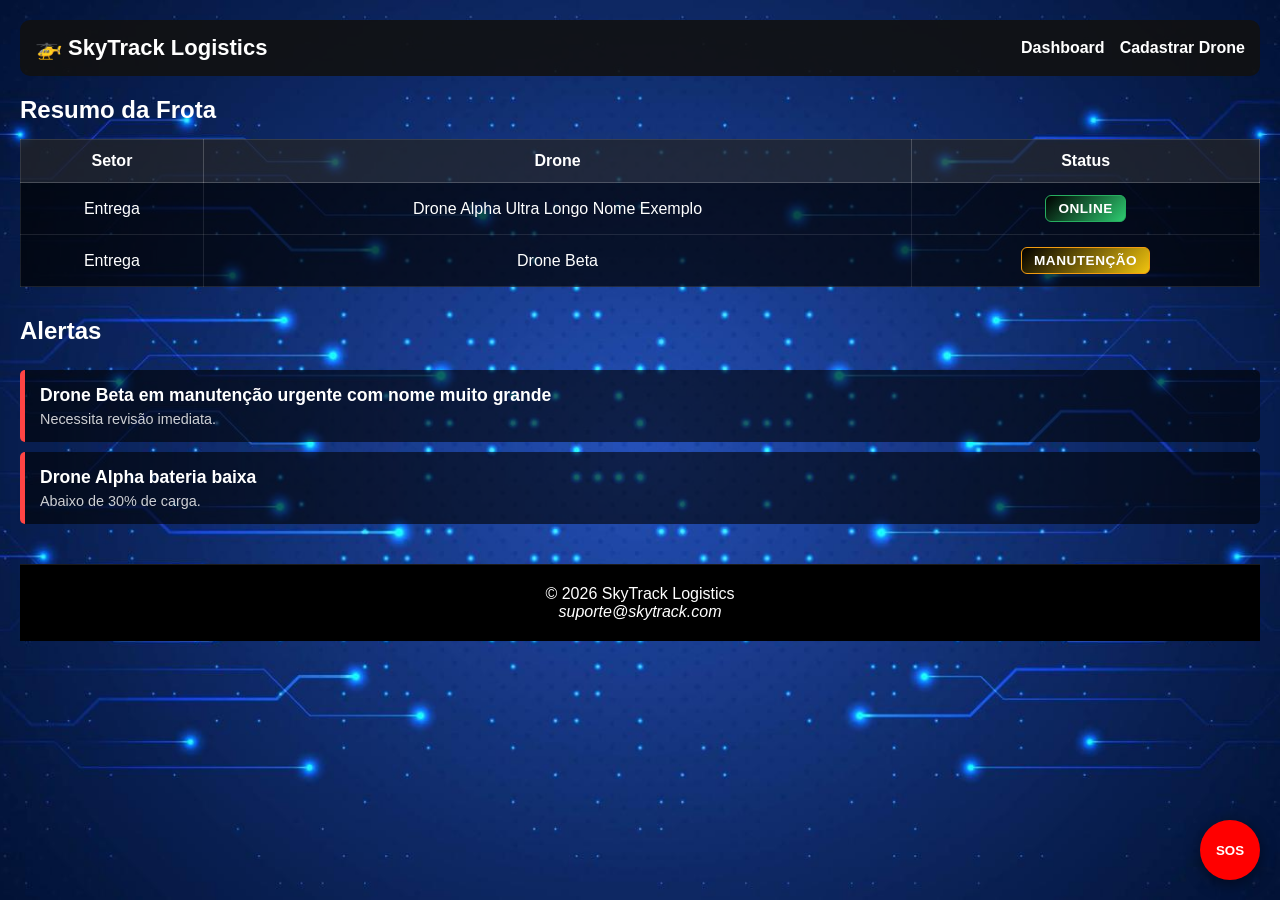
<file: index.html>
<!DOCTYPE html>
<html lang="pt-br">
<head>
    <meta charset="UTF-8">
    <meta name="viewport" content="width=device-width, initial-scale=1.0">
    <title>SkyTrack Dashboard</title>
    <link rel="stylesheet" href="css/style.css">
</head>
<body>

<header>
    <div class="logo">🚁 SkyTrack Logistics</div>
    <nav>
        <ul>
            <li><a href="index.html">Dashboard</a></li>
            <li><a href="cadastro.html">Cadastrar Drone</a></li>
        </ul>
    </nav>
</header>

<main>

<section>
    <h2>Resumo da Frota</h2>
    <div class="tabela-container">
    <table>
        <tr>
            <th>Setor</th>
            <th>Drone</th>
            <th>Status</th>                
        </tr>
        <tr>
            <td>Entrega</td>
            <td>Drone Alpha Ultra Longo Nome Exemplo</td>
            <td><span class="status-online">Online</span></td>                
        </tr>
        <tr>
            <td>Entrega</td>
            <td>Drone Beta</td>
            <td><span class="status-manutencao">Manutenção</span></td>                
        </tr>
    </table>
</div>
</section>

<section class="alertas">
    <h2>Alertas</h2>

    <article class="card">
        <h3>Drone Beta em manutenção urgente com nome muito grande</h3>
        <p>Necessita revisão imediata.</p>
    </article>

    <article class="card">
        <h3>Drone Alpha bateria baixa</h3>
        <p>Abaixo de 30% de carga.</p>
    </article>

</section>

</main>

<footer>
    <p>&copy; 2026 SkyTrack Logistics</p>
    <address>suporte@skytrack.com</address>
</footer>

<button class="sos">SOS</button>

</body>
</html>
</file>
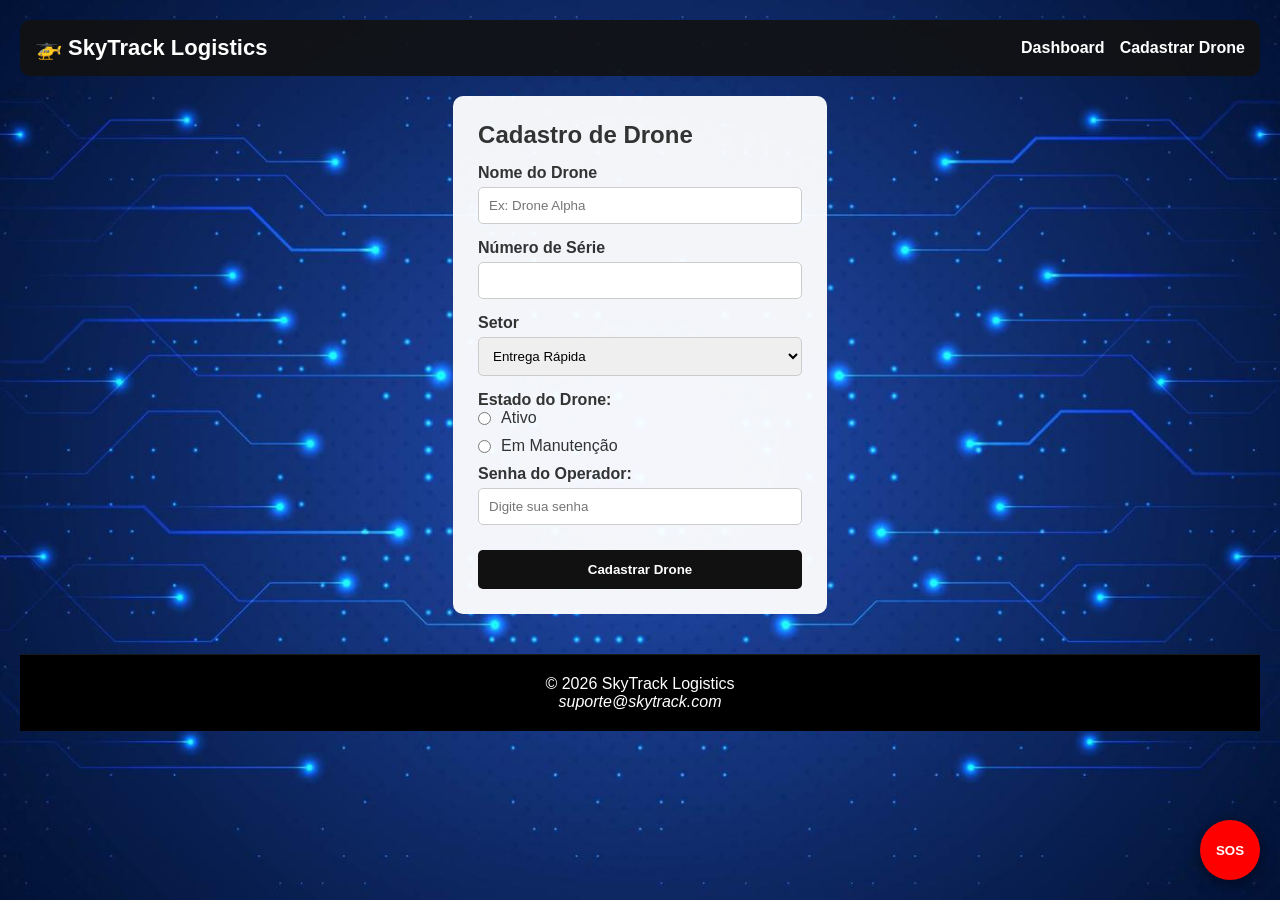
<file: cadastro.html>
<!DOCTYPE html>
<html lang="pt-br">
<head>
    <meta charset="UTF-8">
    <meta name="viewport" content="width=device-width, initial-scale=1.0">
    <title>Cadastro de Drone</title>
    <link rel="stylesheet" href="css/style.css">
</head>
<body>

<header>
    <div class="logo">🚁 SkyTrack Logistics</div>
    <nav>
        <ul>
            <li><a href="index.html">Dashboard</a></li>
            <li><a href="cadastro.html">Cadastrar Drone</a></li>
        </ul>
    </nav>
</header>

<main>
    <form action="#" method="post">
        <h2>Cadastro de Drone</h2>

        <label for="nome">Nome do Drone</label>
        <input type="text" id="nome" name="nome" placeholder="Ex: Drone Alpha" required>

        <label for="serie">Número de Série</label>
        <input type="text" id="serie" name="serie" minlength="8" required>

        <label for="setor">Setor</label>
        <select id="setor" name="setor">
            <option>Entrega Rápida</option>
            <option>Pesada</option>
            <option>Inspeção</option>
        </select>

        <p><strong>Estado do Drone:</strong></p>
        
        <div class="radio-group">
            <input type="radio" id="ativo" name="status" value="ativo">
            <label for="ativo">Ativo</label>
        </div>

        <div class="radio-group">
            <input type="radio" id="manutencao" name="status" value="manutencao">
            <label for="manutencao">Em Manutenção</label>
        </div>

        <label for="senha">Senha do Operador:</label>
        <input type="password" id="senha" name="senha" placeholder="Digite sua senha" required>

        <button type="submit">Cadastrar Drone</button>
    </form>
</main>

<footer>
    <p>&copy; 2026 SkyTrack Logistics</p>
    <address>suporte@skytrack.com</address>
</footer>

<button class="sos">SOS</button>

</body>
</html>
</file>
<file: css/style.css>
* {
    margin: 0;
    padding: 0;
    box-sizing: border-box;
}

body {
    font-family: Arial, Helvetica, sans-serif;
    background: url("../img/imagem_fundo.jpg") no-repeat center center fixed;
    background-size: cover;
    padding: 20px;
    color: white; /* Cor padrão para textos sobre o fundo escuro */
}

/* --- HEADER --- */
header {
    background: rgba(17, 17, 17, 0.9);
    color: white;
    padding: 15px;
    margin-bottom: 20px;
    border-radius: 10px;
    display: flex;
    justify-content: space-between;
    align-items: center;
}

.logo {
    font-size: 22px;
    font-weight: bold;
}

nav ul {
    display: flex;
    gap: 15px;
    list-style: none;
}

nav a {
    color: white;
    text-decoration: none;
    font-weight: bold;
}

/* --- MAIN & SECTIONS --- */
main {
    display: flex;
    flex-direction: column;
    gap: 30px;
}

h2 {
    margin-bottom: 15px;
}

/* --- TABELA (DASHBOARD) --- */
.tabela-container {
    overflow-x: auto;
}

table {
    width: 100%;
    border-collapse: collapse;
    background: rgba(0, 0, 0, 0.7);
    border: 1px solid rgba(255, 255, 255, 0.2);
}

th, td {
    border: 1px solid rgba(255, 255, 255, 0.2);
    padding: 12px;
    text-align: center;
}

th {
    background: rgba(255, 255, 255, 0.1);
}

/* --- ESTILO DOS STATUS NA TABELA --- */

/* Base para os "badges" de status */
.status-online, .status-manutencao {
    padding: 5px 12px;
    border-radius: 6px;
    font-weight: bold;
    color: white;
    display: inline-block; /* Garante que o fundo não ocupe a célula toda */
    font-size: 0.85rem;
    text-transform: uppercase;
    letter-spacing: 0.5px;
}

/* Gradiente de Preto para Verde (Online) */
.status-online {
    background: linear-gradient(135deg, #000000 0%, #2ecc71 100%);
    border: 1px solid #27ae60;
}

/* Gradiente de Preto para Amarelo (Manutenção) */
.status-manutencao {
    background: linear-gradient(135deg, #000000 0%, #f1c40f 100%);
    border: 1px solid #f39c12;
    color: #fff; /* Mantém branco para ler bem sobre o gradiente escuro */
}

/* Ajuste na célula da tabela para centralizar o badge */
td {
    border: 1px solid rgba(255, 255, 255, 0.1);
    padding: 12px;
    text-align: center;
    vertical-align: middle;
}

/* --- CARDS DE ALERTAS (DASHBOARD) --- */
.alertas {
    display: flex;
    flex-direction: column;
    gap: 10px;
}

.card {
    background: rgba(0, 0, 0, 0.6);
    padding: 15px;
    border-radius: 5px;
    border-left: 5px solid #ff4444;
}

.card h3 {
    font-size: 1.1rem;
    margin-bottom: 5px;
}

.card p {
    font-size: 0.9rem;
    opacity: 0.8;
}

/* --- FORMULÁRIO (CADASTRO) --- */
form {
    background: rgba(255, 255, 255, 0.95);
    color: #333;
    padding: 25px;
    border-radius: 10px;
    max-width: 450px;
    margin: 0 auto; /* Centraliza o formulário */
}

form label {
    display: block;
    margin-bottom: 5px;
    font-weight: bold;
}

form input[type="text"],
form input[type="number"],
form input[type="password"],
form select {
    width: 100%;
    margin-bottom: 15px;
    padding: 10px;
    border: 1px solid #ccc;
    border-radius: 5px;
}

/* Estilo para alinhar rádio e label perfeitamente um embaixo do outro */
.radio-group {
    display: flex;
    align-items: center;
    margin-bottom: 10px;
}

.radio-group input[type="radio"] {
    margin-right: 10px;
    cursor: pointer;
}

.radio-group label {
    margin-bottom: 0;
    font-weight: normal;
    cursor: pointer;
}

form button[type="submit"] {
    width: 100%;
    padding: 12px;
    background: #111;
    color: white;
    border: none;
    border-radius: 5px;
    font-weight: bold;
    cursor: pointer;
    margin-top: 10px;
}

/* --- FOOTER & SOS --- */
footer {
    text-align: center;
    background-color: black;
    margin-top: 40px;
    padding: 20px;
    border-top: 1px solid rgba(255, 255, 255, 0.1);
}

.sos {
    position: fixed;
    bottom: 20px;
    right: 20px;
    background: #ff0000;
    color: white;
    border: none;
    width: 60px;
    height: 60px;
    border-radius: 50%;
    font-weight: bold;
    cursor: pointer;
    box-shadow: 0 4px 15px rgba(0,0,0,0.5);
    z-index: 1000;
}

@media (max-width: 768px) {
    header { flex-direction: column; gap: 10px; }
}
</file>
